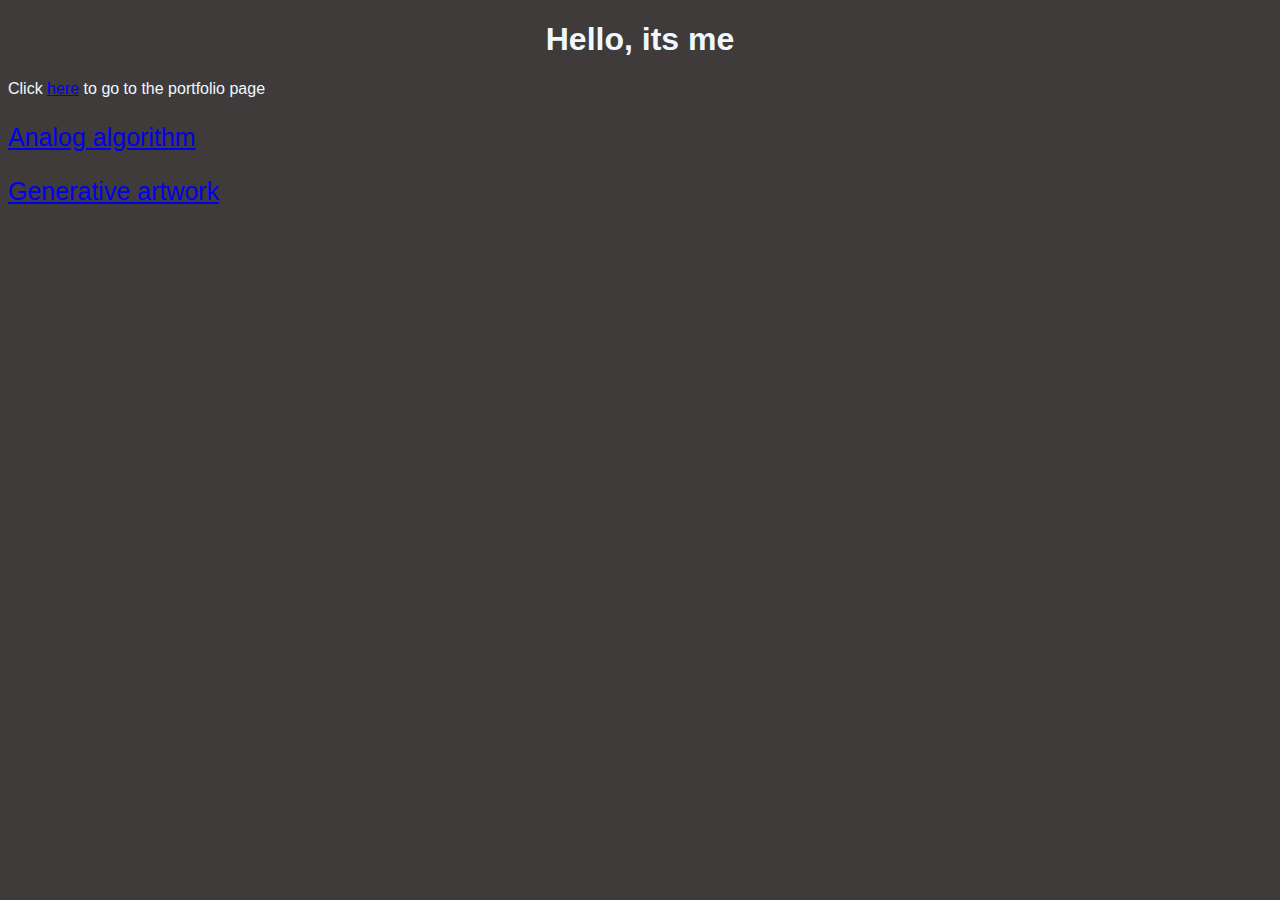
<file: index.html>
<!DOCTYPE html>
<html lang="en">
<head>
    <meta charset="UTF-8">
    <meta name="viewport" content="width=device-width, initial-scale=1.0">
    <title>Document</title>
    <style>
        body {
            background-color: rgb(63, 59, 59);
            color: aliceblue;
            font-family: Arial, sans-serif;
        }
        h1 {
            text-align: center;
        }
    </style>
</head>
<body>
   
    <h1 style="color: aliceblue;">
        Hello, its me 
    </h1>
    <p style="color: aliceblue;">

    </p>
    Click <a href="./portf/index.html">here</a>  to go to the portfolio page
 
    <p style="font-size: 25px;">
        <a href="./GG/index.html"> Analog algorithm </a>   
    </p>
    <p style="font-size: 25px;">
        <a href="./generative.artwork/index.html"> Generative artwork </a>   
    </p>
</body>
</html>
</file>
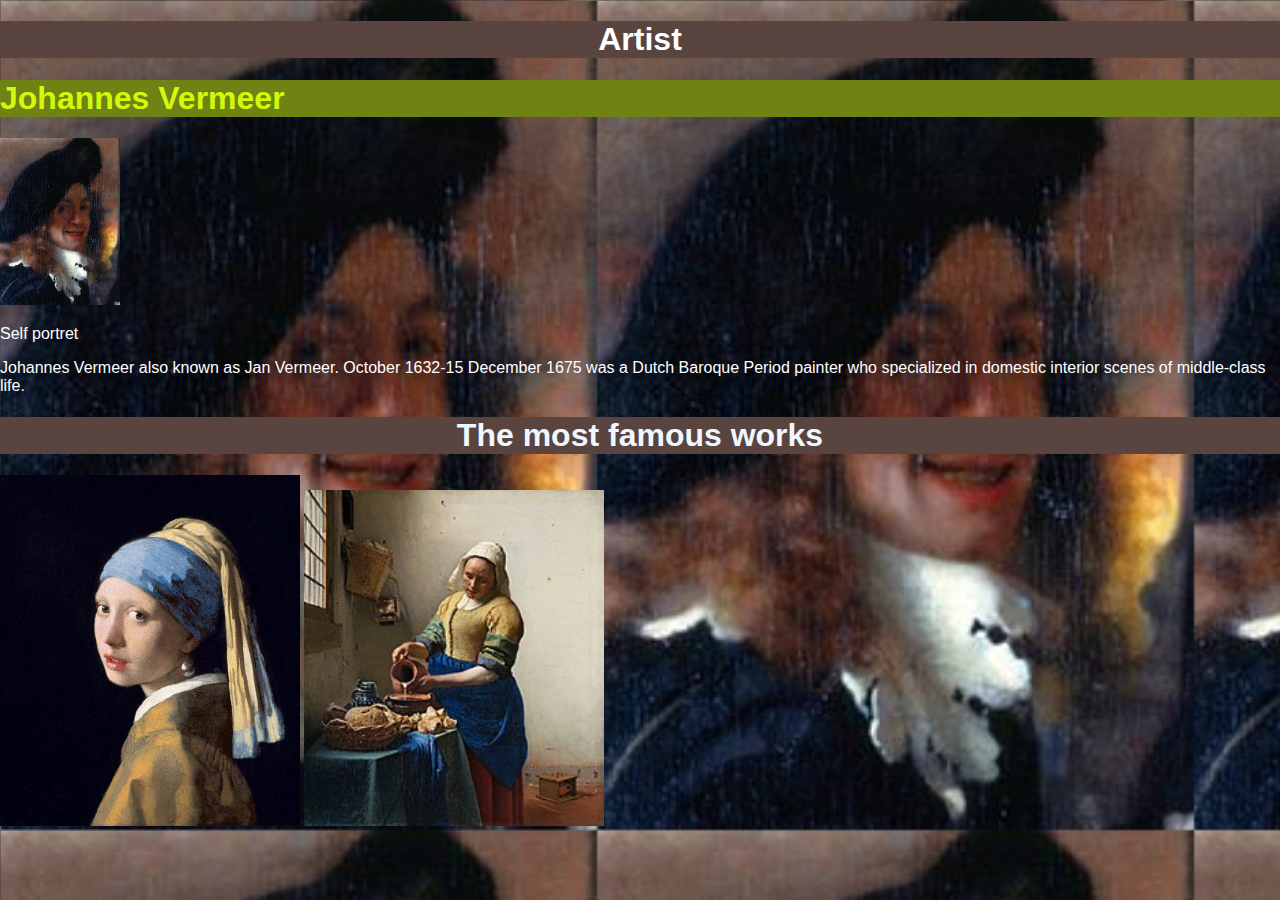
<file: Arstist/index.html>
<!DOCTYPE html>
<html lang="en">
<head>
    <meta charset="UTF-8">
    <meta name="viewport" content="width=device-width, initial-scale=1.0">
    <title>Document</title>
    <link rel="stylesheet" href="style.css">
</head>
<body>
    <h1 id="one">Artist</h1>
    
    <h1>        Johannes Vermeer     </h1>

    <img src="John.jpg" alt="John self portrait">

    <p>Self portret</p>
<p>Johannes Vermeer also known as Jan Vermeer. October 1632-15 December 1675 was a Dutch
    Baroque Period painter who specialized in domestic interior scenes of middle-class life.
</p>
   <h1 id="Two">The most famous works</h1>
   <img id="picture" src="Meisje_met_de_parel.jpg" alt="Girl with a Pearl Earring">
   <img id="picture" src="The Milkmaid.jpg" alt="The Milkmaid">
</body>
</html>
</file>
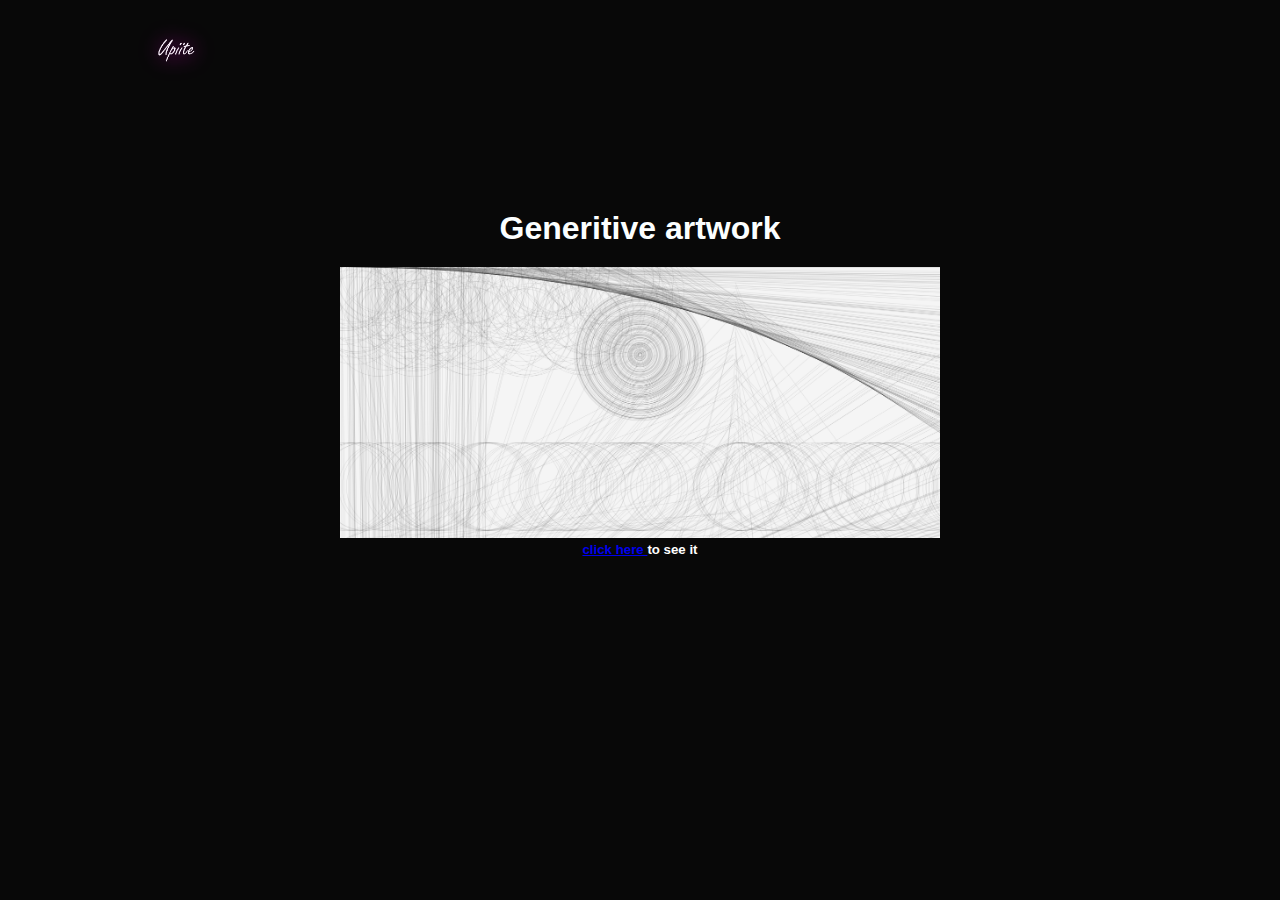
<file: portf/generative.artwork/index.html>
<!DOCTYPE html>
<html lang="en">
<head>
    <meta charset="UTF-8">
    <meta name="viewport" content="width=device-width, initial-scale=1.0">
    <title>Document</title>
    <link rel="stylesheet" href="style.css">
</head>
<body>
    <div id="header">
        <div class="container">
            <nav>
                <img src="name.png" class="logo">
                <i class="fas fa-bars" onclick="openmenu()"></i>
            </nav>
        </div>
    </div>
    <div class="main-container">
        <h1>Generitive artwork</h1>
        <div class="content-container">
            <div class="image-row">
                <div class="image-container">
                    <img src="myArtwork (2).png" alt="Your Image" class="centered-image">
                    <h5> <a href="Generative/index.html"> click here </a> to see it </h5> 
                </div>
            </div>
            </div>
        </div>
    </div>
</body>
</html>
</file>
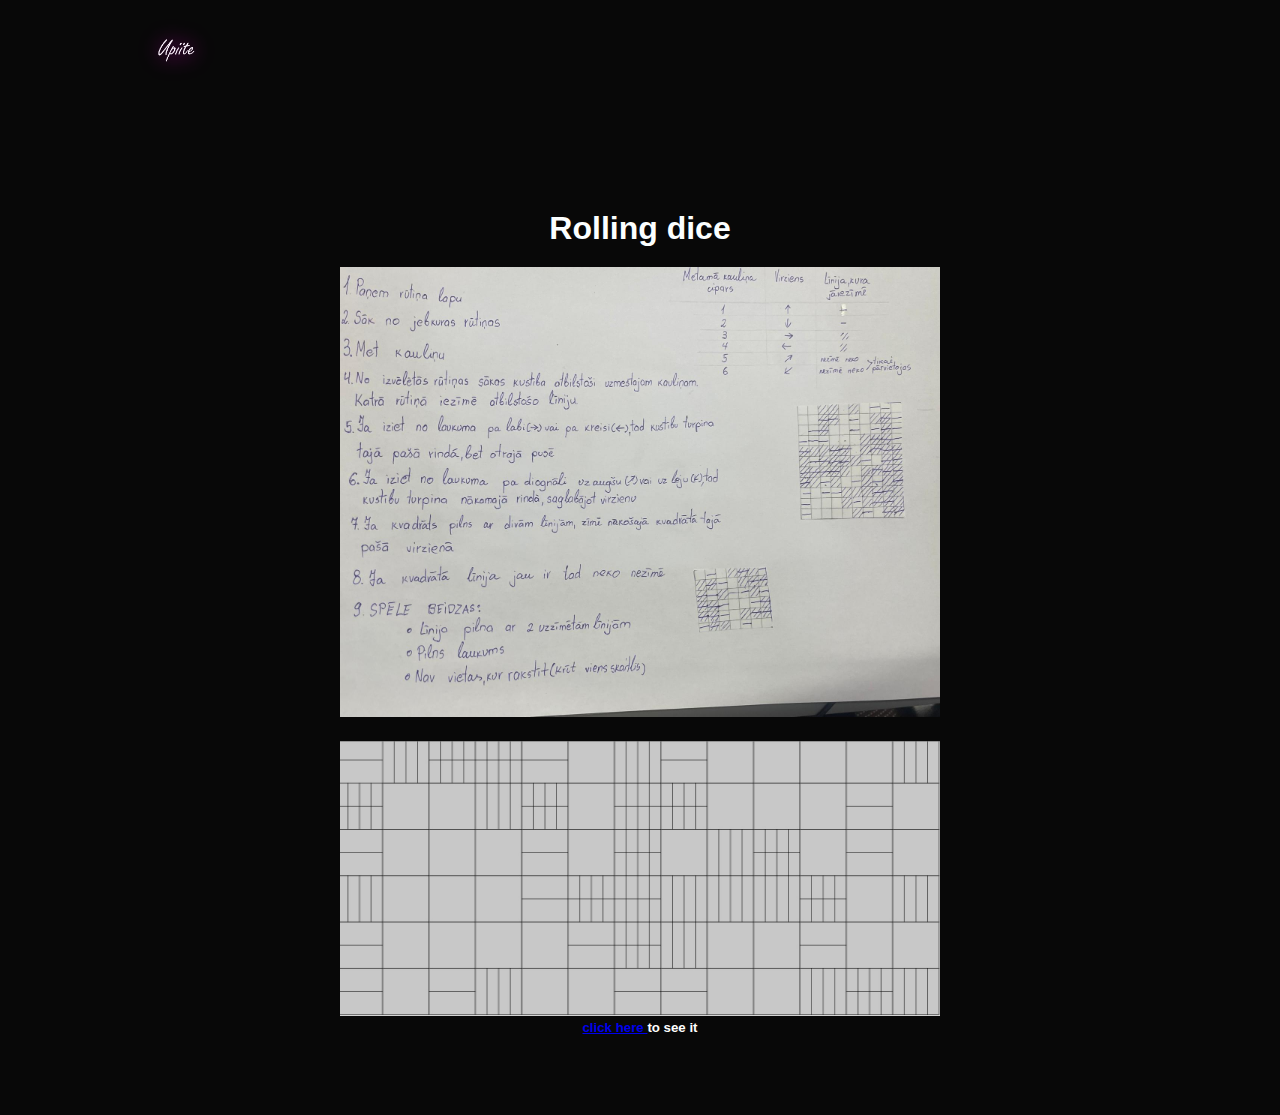
<file: portf/GG/index.html>
<!DOCTYPE html>
<html lang="en">
<head>
    <meta charset="UTF-8">
    <meta name="viewport" content="width=device-width, initial-scale=1.0">
    <title>Document</title>
    <link rel="stylesheet" href="style.css">
</head>
<body>
    <div id="header">
        <div class="container">
            <nav>
                <img src="name.png" class="logo">
                <i class="fas fa-bars" onclick="openmenu()"></i>
            </nav>
        </div>
    </div>
    <div class="main-container">
        <h1>Rolling dice</h1>
        <div class="content-container">
            <div class="image-row">
                <div class="image-container">
                    <img src="WhatsApp Image 2024-06-27 at 15.14.19.jpeg" alt="Your Image" class="centered-image">
                </div>
                <div class="image-container">
                    <img src="11.jpg" alt="Your Image" class="centered-image">
                    <h5> <a href="Dice/index.html"> click here </a> to see it </h5> 
                </div>
            </div>
            </div>
        </div>
    </div>
</body>
</html>
</file>
<file: Arstist/style.css>
h1{
    color: rgb(212, 248, 10);
    background: rgb(111, 131, 20);
    
}
img{
    width: 120px;
}

#one {
    color: rgb(255, 255, 255);
    background-color: rgb(90, 68, 64);
    text-align: center;
}
body {
    margin: 0;
    padding: 0;
    font-family: Arial, sans-serif;
    background-image: url('John.jpg');
    background-size: contain;
  }
  
#Two {
    color: aliceblue;
    background-color:rgb(90, 68, 64) ;
    text-align: center
}
#picture{
    width: 300px;
}
p{
    color: white;
}
</file>
<file: portf/generative.artwork/style.css>
* {
    margin: 0;
    padding: 0;
    font-family: 'Poppins', sans-serif;
    box-sizing: border-box;
}

body {
    background: #080808;
    color: #fff;
    overflow-x: hidden;
}

html {
    scroll-behavior: smooth;
}

#header {
    width: 100%;
    background: #080808; /* Change this if you need a different header background */
    position: fixed;
    top: 0;
    left: 0;
    z-index: 1000;
    padding: 5px 0;
}

.container {
    padding: 0 10%;
    display: flex;
    justify-content: space-between;
    align-items: center;
}

nav {
    display: flex;
    align-items: center;
    justify-content: space-between;
    flex-wrap: wrap;
    width: 100%;
}

.logo {
    width: 100px;
}

nav ul {
    display: flex;
    list-style: none;
}

nav ul li {
    margin: 10px 20px;
}

nav ul li a {
    color: #fff;
    text-decoration: none;
    font-size: 18px;
    position: relative;
}

nav ul li a::after {
    content: '';
    width: 0;
    height: 3px;
    background: #ff004f;
    position: absolute;
    left: 0;
    bottom: -6px;
    transition: 0.5s;
}

nav ul li a:hover::after {
    width: 100%;
}

.main-container {
    text-align: center;
    padding: 200px 10% 50px; /* Adjust padding to provide space for the fixed header */
}

h1 {
    color: rgb(252, 255, 255);
    margin-bottom: 20px;
    margin-top: 10px;
}

h3 {
    color: #fff;
    margin-bottom: 20px;
    margin-top: 40px;
}

h2 {
    color: #fff;
    margin-bottom: 20px;
    margin-top: 40px;
}

.content-container {
    display: flex;
    flex-direction: column;
    align-items: center;
}

.image-row {
    display: flex;
    justify-content: center;
    flex-wrap: wrap;
    gap: 20px; /* Adjust the space between images */
    margin-bottom: 30px; /* Adjust spacing between rows */
}

.image-container {
    text-align: center;
}

.centered-image {
    width: 600px; /* Adjust the width as needed */
    height: auto; /* Maintain aspect ratio */
}

h4 {
    color: rgb(16, 141, 135);
    margin-top: 10px; /* Optional: Adjust the spacing between the image and text */
}

h5 {
    color: #fff;
}
</file>
<file: portf/GG/style.css>
* {
    margin: 0;
    padding: 0;
    font-family: 'Poppins', sans-serif;
    box-sizing: border-box;
}

body {
    background: #080808;
    color: #fff;
    overflow-x: hidden;
}

html {
    scroll-behavior: smooth;
}

#header {
    width: 100%;
    background: #080808; /* Change this if you need a different header background */
    position: fixed;
    top: 0;
    left: 0;
    z-index: 1000;
    padding: 5px 0;
}

.container {
    padding: 0 10%;
    display: flex;
    justify-content: space-between;
    align-items: center;
}

nav {
    display: flex;
    align-items: center;
    justify-content: space-between;
    flex-wrap: wrap;
    width: 100%;
}

.logo {
    width: 100px;
}

nav ul {
    display: flex;
    list-style: none;
}

nav ul li {
    margin: 10px 20px;
}

nav ul li a {
    color: #fff;
    text-decoration: none;
    font-size: 18px;
    position: relative;
}

nav ul li a::after {
    content: '';
    width: 0;
    height: 3px;
    background: #ff004f;
    position: absolute;
    left: 0;
    bottom: -6px;
    transition: 0.5s;
}

nav ul li a:hover::after {
    width: 100%;
}

.main-container {
    text-align: center;
    padding: 200px 10% 50px; /* Adjust padding to provide space for the fixed header */
}

h1 {
    color: rgb(252, 255, 255);
    margin-bottom: 20px;
    margin-top: 10px;
}

h3 {
    color: #fff;
    margin-bottom: 20px;
    margin-top: 40px;
}

h2 {
    color: #fff;
    margin-bottom: 20px;
    margin-top: 40px;
}

.content-container {
    display: flex;
    flex-direction: column;
    align-items: center;
}

.image-row {
    display: flex;
    justify-content: center;
    flex-wrap: wrap;
    gap: 20px; /* Adjust the space between images */
    margin-bottom: 30px; /* Adjust spacing between rows */
}

.image-container {
    text-align: center;
}

.centered-image {
    width: 600px; /* Adjust the width as needed */
    height: auto; /* Maintain aspect ratio */
}

h4 {
    color: rgb(16, 141, 135);
    margin-top: 10px; /* Optional: Adjust the spacing between the image and text */
}

h5 {
    color: #fff;
}
</file>
